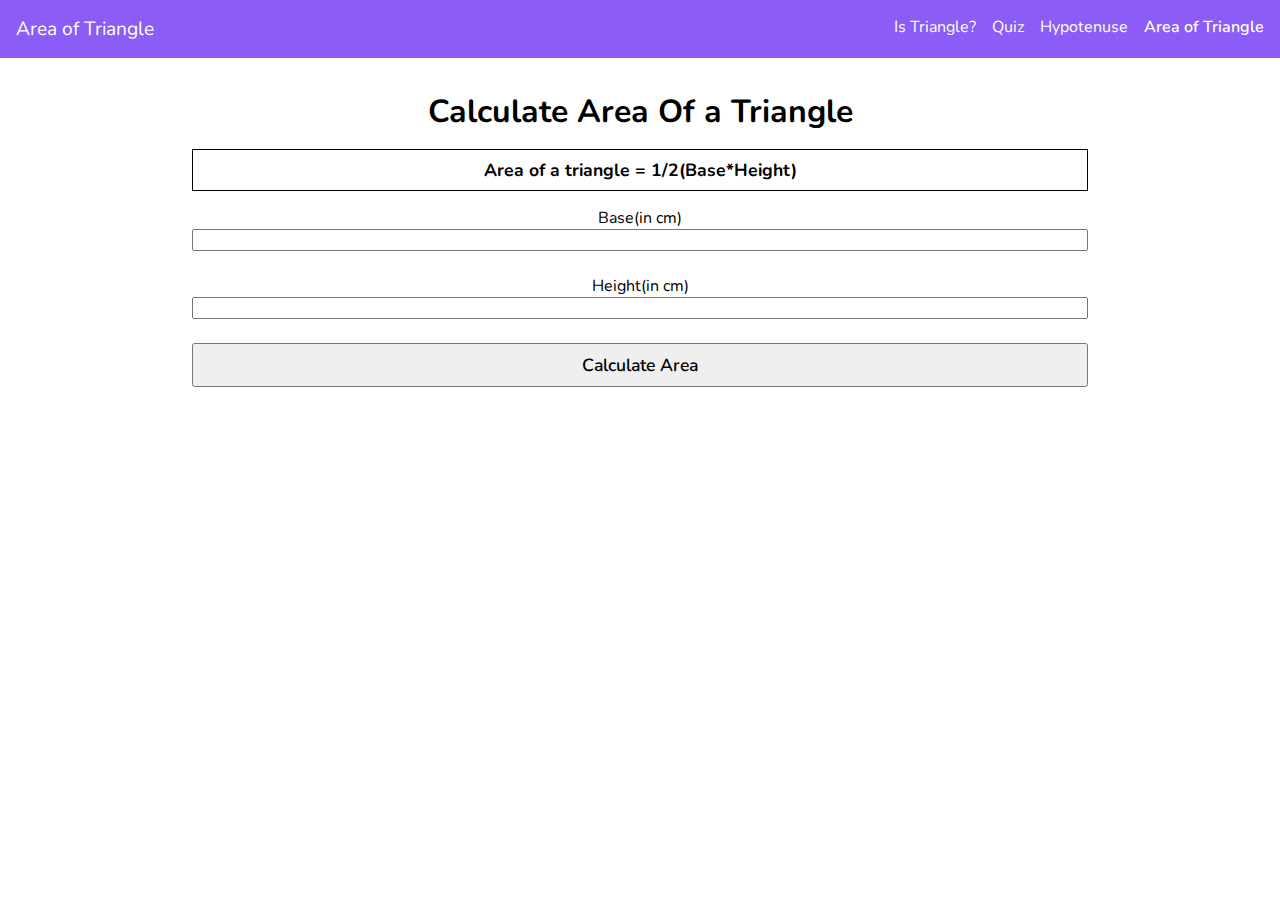
<file: areaTriangle.html>
<!DOCTYPE html>
<html lang="en">
<head>
    <meta charset="UTF-8">
    <meta http-equiv="X-UA-Compatible" content="IE=edge">
    <meta name="viewport" content="width=device-width, initial-scale=1.0">
    <title>Area of a Triangle</title>

    <link rel="stylesheet" href="./calculate-area-of-triangle/areaTriangle.css">
</head>
<body>

    <nav>
        <div>Area of Triangle</div>

        <ul>
            <li>
                <a href="./index.html">Is Triangle?</a>
            </li>
            <li>
                <a href="./triangleQuiz.html">Quiz</a>
            </li>
            <li>
                <a href="./hypotenuse.html">Hypotenuse</a>
            </li>
            <li>
                <a href="./areaTriangle.html"  id="active">
                    Area of Triangle
                </a>
                
            </li>
        </ul>
    </nav>

    <main>
        <h1>Calculate Area Of a Triangle</h1>

        <h2>Area of a triangle = 1/2(Base*Height)</h2>
    
        <label for="base-input">Base(in cm)</label>
        <input id="base-input" type="number">
    
        <label for="height-input"> Height(in cm)</label>
        <input id="height-input" type="number">
    
        <button  id="calculate-area-btn" type="submit"> Calculate Area</button>
    
        <div class="output">
    
        </div>
    
    </main>
   




    <script src="./calculate-area-of-triangle/areaTriangle.js"></script>
</body>
</html>
</file>
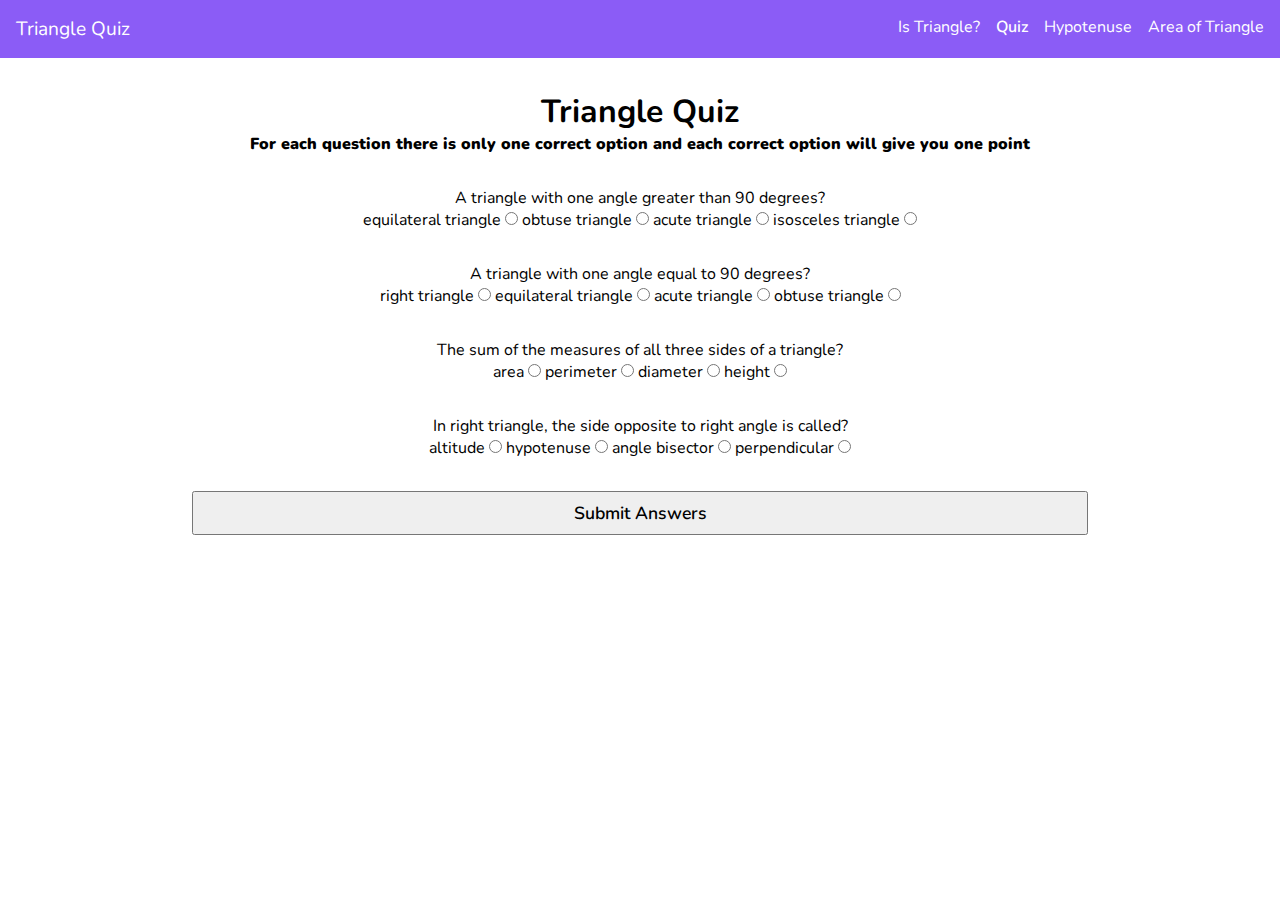
<file: triangleQuiz.html>
<!DOCTYPE html>
<html lang="en">

<head>
    <meta charset="UTF-8">
    <meta http-equiv="X-UA-Compatible" content="IE=edge">
    <meta name="viewport" content="width=device-width, initial-scale=1.0">
    <title>Triangle Quiz</title>

    <link rel="stylesheet" href="./triangleQuiz/quiz.css">
</head>

<body>

    <nav>
        <div>Triangle Quiz</div>

        <ul>
            <li>
                <a href="./index.html">Is Triangle?</a>
            </li>
            <li>
                <a href="./triangleQuiz.html" id="active">Quiz</a>
            </li>
            <li>
                <a href="./hypotenuse.html">Hypotenuse</a>
            </li>
            <li>
                <a href="./areaTriangle.html">
                    Area of Triangle
                </a>
                
            </li>
        </ul>
    </nav>

    <main>


        <h1>Triangle Quiz</h1>
        <p id="note-para">For each question there is only one correct option and each correct option will give you one point</p>

        <form class="quiz-form">

            <div class="question-container">
                <p> A triangle with one angle greater than 90 degrees?</p>

                <!-- Why do we need same name for all the radio button of a question?
                            Ans: So that only one of the radio button is selected 
                        It is done to tell that these radio buttons are part of the same group
                -->

                <!-- Why do we need the value attribute in the input fields? -->

                <label for="ques1-op1">equilateral triangle</label>
                <input type="radio" id="ques1-op1" name="ques1-answer" value="equilateral triangle">

                <label for="ques1-op2"> obtuse triangle</label>
                <input type="radio" id="ques1-op2" name="ques1-answer" value="obtuse triangle">

                <label for="ques1-op3">acute triangle</label>
                <input type="radio" id="ques1-op3" name="ques1-answer" value="acute triangle">

                <label for="ques1-op4">isosceles triangle</label>
                <input type="radio" id="ques1-op4" name="ques1-answer" value="isosceles triangle">

            </div>

            <div class="question-container">
                <p>A triangle with one angle equal to 90 degrees?</p>

                <label for="ques2-op1"> right triangle</label>
                <input type="radio" id="ques2-op1" name="ques2-answer" value="right triangle">

                <label for="ques2-op2">equilateral triangle</label>
                <input type="radio" id="ques2-op2" name="ques2-answer" value="equilateral triangle">

                <label for="ques2-op3">acute triangle</label>
                <input type="radio" id="ques2-op3" name="ques2-answer" value="acute triangle">

                <label for="ques2-op4">obtuse triangle</label>
                <input type="radio" id="ques2-op4" name="ques2-answer" value="obtuse triangle">
            </div>

            <div class="question-container">
                <p>The sum of the measures of all three sides of a triangle?</p>

                <label for="ques3-op1">area</label>
                <input type="radio" id="ques3-op1" name="ques3-answer" value="area">

                <label for="ques3-op2">perimeter</label>
                <input type="radio" id="ques3-op2" name="ques3-answer" value="perimeter">

                <label for="ques3-op3">diameter</label>
                <input type="radio" id="ques3-op3" name="ques3-answer" value="diameter">

                <label for="ques3-op4">height</label>
                <input type="radio" id="ques3-op4" name="ques3-answer" value="height">
            </div>

            <div class="question-container">
                <p>In right triangle, the side opposite to right angle is called?</p>

                <label for="ques4-op1"> altitude</label>
                <input type="radio" id="ques4-op1" name="ques4-answer" value="altitude">

                <label for="ques4-op2"> hypotenuse</label>
                <input type="radio" id="ques4-op2" name="ques4-answer" value="hypotenuse">

                <label for="ques4-op3">angle bisector</label>
                <input type="radio" id="ques4-op3" name="ques4-answer" value="angle bisector">

                <label for="ques4-op4">perpendicular</label>
                <input type="radio" id="ques4-op4" name="ques4-answer" value="perpendicular">

            </div>

        </form>

        <button id="submit-answers-btn"> Submit Answers </button>

        <div id="output">

        </div>

    </main>

    <script src="./triangleQuiz/quiz.js"></script>
</body>

</html>
</file>
<file: calculate-area-of-triangle/areaTriangle.css>
@import url('https://fonts.googleapis.com/css2?family=Nunito&display=swap');

*{
    margin: 0;
    padding: 0;
    box-sizing: border-box;
    font-family: 'Nunito', sans-serif;
    
}

nav {
    display: flex;
    flex-direction: row;
    justify-content: space-between;
    align-items:flex-start;
    padding: 1rem;

    background: #8B5CF6;
    width: 100%;
}

nav div {
    color: white;
    font-size: 1.2rem;
}

ul {
    list-style: none;
    display: flex;
    align-items:center;
    justify-content: space-between;
    

    
}

ul li {
    margin-left: 1rem;
    
}

ul li a {

    color: white;
    text-decoration: none;

}


ul li #active {
    font-weight: 600;
}

main {
    width: 70%;
    margin: auto;

    margin-top: 2rem;

    display: flex;
    flex-direction: column;
    text-align: center;
}

main h1 {
    margin-bottom: 1rem;
}

main h2 {
    border: 1px solid black;
    padding: 0.5rem 1rem;
    margin-bottom: 1rem;
    font-size: 1.1rem;
}

main input{

    margin-bottom: 1.5rem;
}

main button {
    margin-bottom: 2rem;
    font-size: 1.1rem;
    padding: 0.5rem 1rem;
    font-weight: 600;
}
</file>
<file: triangleQuiz/quiz.css>
@import url('https://fonts.googleapis.com/css2?family=Nunito&display=swap');

*{
    margin: 0;
    padding: 0;
    box-sizing: border-box;
    font-family: 'Nunito', sans-serif;
    
}

nav {
    display: flex;
    flex-direction: row;
    justify-content: space-between;
    align-items:flex-start;
    padding: 1rem;

    background: #8B5CF6;
    width: 100%;
}

nav div {
    color: white;
    font-size: 1.2rem;
}

ul {
    list-style: none;
    display: flex;
    align-items:center;
    justify-content: space-between;
    

    
}

ul li {
    margin-left: 1rem;
    
}

ul li a {

    color: white;
    text-decoration: none;

}

ul li #active {
    font-weight: 600;
}

main {
    width: 70%;
    margin: auto;

    margin-top: 2rem;

    display: flex;
    flex-direction: column;
    text-align: center;
}
main #note-para {
    margin-bottom: 2rem;
    font-weight: 900;
}
main .question-container {
    margin-bottom: 2rem;
}

main button {
    margin-bottom: 2rem;
    font-size: 1.1rem;
    padding: 0.5rem 1rem;
    font-weight: 600;
}
</file>
